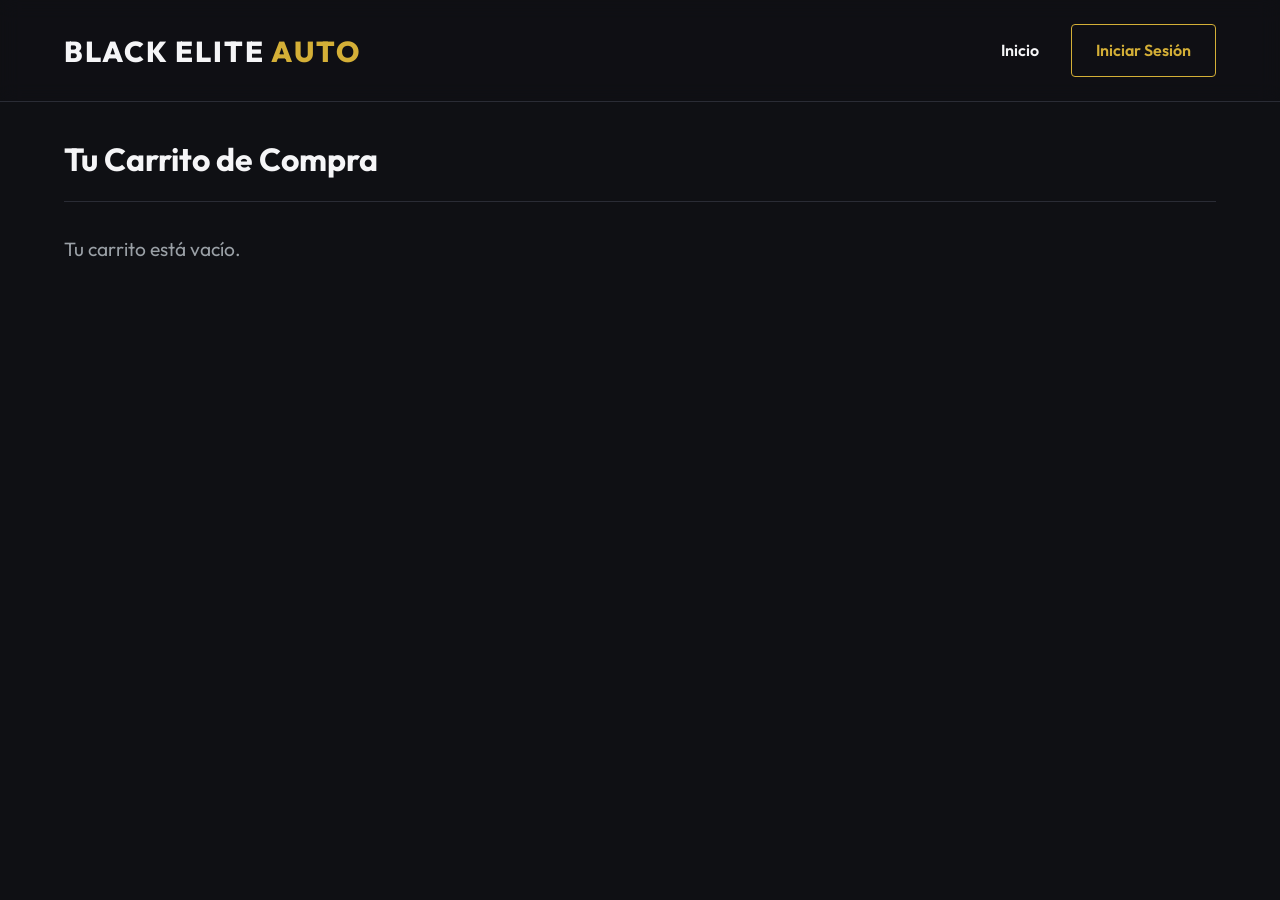
<file: carrito.html>
<!DOCTYPE html>
<html lang="es">

<head>
  <meta charset="UTF-8">
  <meta name="viewport" content="width=device-width, initial-scale=1.0">
  <title>Carrito de Compra - Black Elite Auto</title>
  <link rel="icon"
    href="data:image/svg+xml,<svg xmlns=%22http://www.w3.org/2000/svg%22 viewBox=%220 0 100 100%22><text y=%22.9em%22 font-size=%2290%22>🏎️</text></svg>">
  <link rel="stylesheet" href="css/styles.css">
  <style>
    .cart-layout {
      display: flex;
      gap: 3rem;
      margin-top: 2rem;
      flex-wrap: wrap;
    }

    .cart-items {
      flex: 2;
      min-width: 300px;
    }

    .cart-item {
      display: flex;
      gap: 1.5rem;
      background: var(--bg-card);
      border: 1px solid var(--border-color);
      padding: 1.5rem;
      border-radius: 8px;
      margin-bottom: 1.5rem;
      align-items: center;
    }

    .cart-item img {
      width: 150px;
      height: 100px;
      object-fit: cover;
      border-radius: 4px;
    }

    .cart-item-info {
      flex: 1;
    }

    .cart-item-price {
      font-size: 1.5rem;
      color: var(--primary);
      font-weight: 800;
    }

    .cart-summary {
      flex: 1;
      min-width: 300px;
      background: var(--bg-card);
      padding: 2rem;
      border-radius: 8px;
      border: 1px solid var(--border-color);
      height: fit-content;
    }

    .summary-row {
      display: flex;
      justify-content: space-between;
      margin-bottom: 1rem;
      font-size: 1.1rem;
    }

    .summary-total {
      font-size: 1.5rem;
      font-weight: 800;
      color: var(--primary);
      border-top: 1px solid var(--border-color);
      padding-top: 1rem;
      margin-top: 1rem;
    }

    .success-box {
      display: none;
      background: rgba(212, 175, 55, 0.1);
      border: 1px solid var(--primary);
      border-radius: 8px;
      padding: 4rem 2rem;
      text-align: center;
      margin-top: 2rem;
    }
  </style>
</head>

<body>
  <nav class="navbar">
    <div style="display:flex; align-items:center;">
      <a href="index.html" class="logo" style="color:var(--text-light);">Black Elite <span
          style="color:var(--primary);">Auto</span></a>
    </div>
    <div class="nav-links">
      <span id="userNameDisplay"
        style="display:none; color:var(--text-muted); font-size:1rem; margin-right: 1rem; border-right: 1px solid var(--border-color); padding-right: 1rem;"></span>
      <a href="index.html">Inicio</a>
      <a href="comparar.html" id="compareLink" style="display:none;">Comparar <span id="compareCount">(0)</span></a>
      <a href="carrito.html" id="cartBtn" style="display:none;">Carrito <span id="cartCount">(0)</span></a>
      <a href="login.html" class="btn btn-outline" id="loginBtn">Iniciar Sesión</a>
      <a href="inventario.html" class="btn btn-outline" id="inventoryBtn" style="display: none;">Panel</a>
      <button id="logoutBtn" class="btn btn-primary" style="display: none;">Cerrar Sesión</button>
    </div>
  </nav>

  <div class="container">
    <h1 style="margin-bottom: 2rem; border-bottom: 1px solid var(--border-color); padding-bottom: 1rem;">Tu Carrito de
      Compra</h1>

    <div id="cartContent" class="cart-layout">
      <div class="cart-items" id="cartList">
        <!-- Listado dinámico -->
      </div>
      <div class="cart-summary">
        <h3 style="margin-bottom: 1.5rem;">Resumen de Orden</h3>
        <div id="summaryRows"></div>
        <div class="summary-row summary-total">
          <span>Total</span>
          <span id="cartTotal">$0.00</span>
        </div>
        <button class="btn btn-primary" style="width: 100%; margin-top: 2rem; font-size: 1.1rem; padding: 1rem;"
          onclick="processCheckout()">
          Finalizar Compra
        </button>
      </div>
    </div>

    <div class="success-box" id="successBox">
      <h2 style="color: var(--primary); font-size: 2.5rem; margin-bottom: 1rem;">¡Solicitud Recibida!</h2>
      <p style="font-size: 1.2rem; color: var(--text-light);">
        Nos estaremos comunicando con usted en las próximas horas, o en los siguientes días.
      </p>
      <a href="index.html" class="btn btn-outline" style="margin-top: 2rem;">Volver al Inicio</a>
    </div>
  </div>

  <div id="toastMessage" class="toast"></div>

  <script src="js/database.js"></script>
  <script>
    let cartCars = [];
    document.addEventListener('DOMContentLoaded', async () => {
      await window.DB.init();
      const cartIds = JSON.parse(localStorage.getItem('userCart')) || [];

      if (cartIds.length === 0) {
        document.getElementById('cartContent').innerHTML = '<p style="color:var(--text-muted); font-size: 1.2rem;">Tu carrito está vacío.</p>';
        return;
      }

      const allCars = await window.DB.getAll('cars');
      cartCars = allCars.filter(c => cartIds.includes(c.id));
      renderCart();
    });

    function renderCart() {
      const listContainer = document.getElementById('cartList');
      const summaryRows = document.getElementById('summaryRows');

      listContainer.innerHTML = '';
      summaryRows.innerHTML = '';

      let total = 0;

      if (cartCars.length === 0) {
        document.getElementById('cartContent').innerHTML = '<p style="color:var(--text-muted); font-size: 1.2rem;">Tu carrito está vacío.</p>';
        return;
      }

      cartCars.forEach(car => {
        total += car.price;
        const fPrice = new Intl.NumberFormat('en-US', { style: 'currency', currency: 'USD' }).format(car.price);

        // Item List
        listContainer.innerHTML += `
                    <div class="cart-item">
                        <img src="${car.images[0]}" alt="Car">
                        <div class="cart-item-info">
                            <h3>${car.brand} ${car.model}</h3>
                            <span style="color: var(--text-muted);">Año: ${car.year} | Condición: ${car.condition}</span>
                            <div class="cart-item-price">${fPrice}</div>
                        </div>
                        <div>
                            <button class="btn" style="color: var(--accent); border: 1px solid var(--accent); padding: 0.5rem 1rem;" onclick="removeFromCart('${car.id}')">Quitar</button>
                        </div>
                    </div>
                `;

        // Summary
        summaryRows.innerHTML += `
                    <div class="summary-row" style="font-size: 0.95rem; color: var(--text-muted);">
                        <span>${car.brand} ${car.model}</span>
                        <span>${fPrice}</span>
                    </div>
                `;
      });

      document.getElementById('cartTotal').innerText = new Intl.NumberFormat('en-US', { style: 'currency', currency: 'USD' }).format(total);
    }

    function removeFromCart(id) {
      cartCars = cartCars.filter(c => c.id !== id);
      const newIds = cartCars.map(c => c.id);
      localStorage.setItem('userCart', JSON.stringify(newIds));
      renderCart();
      showToast('Vehículo removido del carrito');
    }

    async function processCheckout() {
      for (const car of cartCars) {
        car.status = 'pendiente';
        await window.DB.add('cars', car);
      }
      localStorage.removeItem('userCart');
      document.getElementById('cartContent').style.display = 'none';
      document.getElementById('successBox').style.display = 'block';
    }

    function showToast(msg) {
      const toast = document.getElementById('toastMessage');
      toast.innerText = msg;
      toast.classList.add('show');
      setTimeout(() => toast.classList.remove('show'), 3000);
      setTimeout(() => toast.classList.remove('show'), 3000);
    }
  </script>
  <script>
    // Mostrar usuario
    document.addEventListener('DOMContentLoaded', () => {
      const userStr = localStorage.getItem('currentUser');
      if (userStr) {
        const currentUser = JSON.parse(userStr);
        const userDisplay = document.getElementById('userNameDisplay');
        if (userDisplay) {
          const roleName = currentUser.role === 'admin' ? 'Admin' : (currentUser.role === 'agent' ? 'Agente' : 'Cliente');
          userDisplay.innerText = `Hola, ${currentUser.name} (${roleName})`;
          userDisplay.style.display = 'inline-block';
        }
      }

      const logoutBtn = document.getElementById('logoutBtn');
      if (logoutBtn) {
        logoutBtn.addEventListener('click', () => {
          localStorage.removeItem('currentUser');
          window.location.href = 'login.html';
        });
      }
    });
  </script>
</body>

</html>
</file>
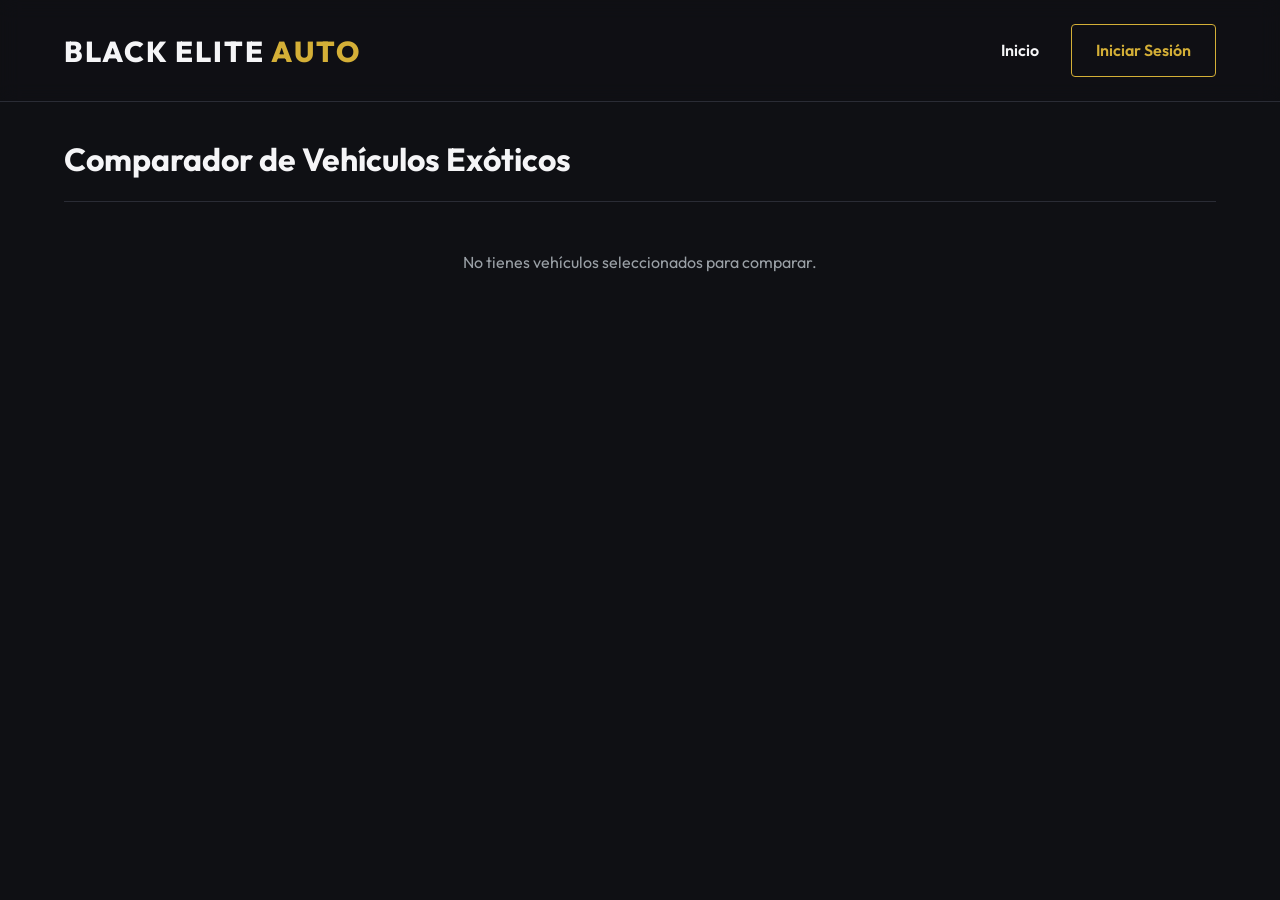
<file: comparar.html>
<!DOCTYPE html>
<html lang="es">

<head>
  <meta charset="UTF-8">
  <meta name="viewport" content="width=device-width, initial-scale=1.0">
  <title>Comparador - Black Elite Auto</title>
  <link rel="icon"
    href="data:image/svg+xml,<svg xmlns=%22http://www.w3.org/2000/svg%22 viewBox=%220 0 100 100%22><text y=%22.9em%22 font-size=%2290%22>🏎️</text></svg>">
  <link rel="stylesheet" href="css/styles.css">
  <style>
    .compare-table {
      width: 100%;
      border-collapse: collapse;
      margin-top: 2rem;
      background: var(--bg-card);
      border-radius: 8px;
      overflow: hidden;
    }

    .compare-table th,
    .compare-table td {
      padding: 1.5rem;
      text-align: center;
      border: 1px solid var(--border-color);
    }

    .compare-table th {
      background: rgba(255, 255, 255, 0.05);
      color: var(--text-muted);
      font-weight: 600;
      width: 20%;
    }

    .compare-table td {
      width: 26%;
    }

    .compare-car-img {
      width: 100%;
      height: 150px;
      object-fit: cover;
      border-radius: 4px;
      margin-bottom: 1rem;
    }
  </style>
</head>

<body>
  <nav class="navbar">
    <div style="display:flex; align-items:center;">
      <a href="index.html" class="logo" style="color:var(--text-light);">Black Elite <span
          style="color:var(--primary);">Auto</span></a>
    </div>
    <div class="nav-links">
      <span id="userNameDisplay"
        style="display:none; color:var(--text-muted); font-size:1rem; margin-right: 1rem; border-right: 1px solid var(--border-color); padding-right: 1rem;"></span>
      <a href="index.html">Inicio</a>
      <a href="comparar.html" id="compareLink" style="display:none;">Comparar <span id="compareCount">(0)</span></a>
      <a href="carrito.html" id="cartBtn" style="display:none;">Carrito <span id="cartCount">(0)</span></a>
      <a href="login.html" class="btn btn-outline" id="loginBtn">Iniciar Sesión</a>
      <a href="inventario.html" class="btn btn-outline" id="inventoryBtn" style="display: none;">Panel</a>
      <button id="logoutBtn" class="btn btn-primary" style="display: none;">Cerrar Sesión</button>
    </div>
  </nav>

  <div class="container">
    <h1 style="margin-bottom: 2rem; border-bottom: 1px solid var(--border-color); padding-bottom: 1rem;">Comparador de
      Vehículos Exóticos</h1>
    <div id="compareContainer">
      <!-- Contenido de comparación renderizado por JS -->
    </div>
  </div>

  <div id="toastMessage" class="toast"></div>

  <script src="js/database.js"></script>
  <script>
    document.addEventListener('DOMContentLoaded', async () => {
      await window.DB.init();
      const compareList = JSON.parse(localStorage.getItem('compareList')) || [];
      const cart = JSON.parse(localStorage.getItem('userCart')) || [];

      const container = document.getElementById('compareContainer');

      if (compareList.length === 0) {
        container.innerHTML = '<p style="color:var(--text-muted); text-align:center; margin-top:3rem;">No tienes vehículos seleccionados para comparar.</p>';
        return;
      }

      // Crear tabla
      let html = `<table class="compare-table">`;

      // Filas
      const rows = [
        { label: 'Vehículo', key: 'img' },
        { label: 'Precio', key: 'price' },
        { label: 'Modelo', key: 'model' },
        { label: 'Año', key: 'year' },
        { label: 'Condición', key: 'condition' },
        { label: 'Categoría', key: 'category' },
        { label: 'Millaje', key: 'mileage' },
        { label: 'Acción', key: 'action' }
      ];

      rows.forEach(row => {
        html += `<tr><th>${row.label}</th>`;
        compareList.forEach(car => {
          let val = '';
          if (row.key === 'img') {
            val = `<img src="${car.images[0]}" class="compare-car-img"><br><strong>${car.brand} ${car.model}</strong>`;
          } else if (row.key === 'price') {
            val = `<span style="color:var(--primary); font-size:1.5rem; font-weight:800;">${new Intl.NumberFormat('en-US', { style: 'currency', currency: 'USD' }).format(car.price)}</span>`;
          } else if (row.key === 'action') {
            const inCart = cart.includes(car.id);
            val = `
                            <button class="btn ${inCart ? 'btn-outline' : 'btn-primary'}" onclick="addToCart('${car.id}', this)">
                                ${inCart ? 'En Carrito' : 'Añadir al Carrito'}
                            </button>
                            <br><button class="btn btn-outline" style="margin-top:0.5rem;" onclick="processCheckoutAction('${car.id}', 'Reservado')">Reservar</button>
                            <br><button class="btn btn-primary" style="margin-top:0.5rem; background: var(--accent); border:none; color:white;" onclick="processCheckoutAction('${car.id}', 'Comprado')">Comprar</button>
                            <br><button class="btn" style="color:var(--text-muted); margin-top:0.5rem;" onclick="removeCompare('${car.id}')">Quitar de lista</button>
                        `;
          } else if (row.key === 'mileage') {
            val = car[row.key] + ' mi';
          } else {
            val = car[row.key] || 'N/A';
          }
          html += `<td>${val}</td>`;
        });
        html += `</tr>`;
      });

      html += `</table>`;
      container.innerHTML = html;
    });

    function addToCart(carId, btn) {
      let cart = JSON.parse(localStorage.getItem('userCart')) || [];
      if (!cart.includes(carId)) {
        cart.push(carId);
        localStorage.setItem('userCart', JSON.stringify(cart));
        btn.innerText = 'En Carrito';
        btn.className = 'btn btn-outline';
        showToast('Añadido al carrito con éxito');
        const cartCount = document.getElementById('cartCount');
        if (cartCount) cartCount.innerText = cart.length;
      }
    }

    async function processCheckoutAction(carId, actionType) {
      try {
        const car = await window.DB.get('cars', carId);
        if (car) {
          car.status = 'pendiente';
          await window.DB.add('cars', car);
          showToast(`¡Vehículo ${actionType} exitosamente! Nos contactaremos pronto.`);
          setTimeout(() => window.location.reload(), 2000);
        }
      } catch (e) {
        showToast('Error procesando la solicitud');
      }
    }

    function removeCompare(carId) {
      let compareList = JSON.parse(localStorage.getItem('compareList')) || [];
      compareList = compareList.filter(c => c.id !== carId);
      localStorage.setItem('compareList', JSON.stringify(compareList));
      window.location.reload();
    }

    function showToast(msg) {
      const toast = document.getElementById('toastMessage');
      toast.innerText = msg;
      toast.classList.add('show');
      setTimeout(() => toast.classList.remove('show'), 3000);
      setTimeout(() => toast.classList.remove('show'), 3000);
    }
  </script>
  <script>
    // Mostrar usuario
    document.addEventListener('DOMContentLoaded', () => {
      const userStr = localStorage.getItem('currentUser');
      if (userStr) {
        const currentUser = JSON.parse(userStr);
        const userDisplay = document.getElementById('userNameDisplay');
        if (userDisplay) {
          const roleName = currentUser.role === 'admin' ? 'Admin' : (currentUser.role === 'agent' ? 'Agente' : 'Cliente');
          userDisplay.innerText = `Hola, ${currentUser.name} (${roleName})`;
          userDisplay.style.display = 'inline-block';
        }
      }

      const logoutBtn = document.getElementById('logoutBtn');
      if (logoutBtn) {
        logoutBtn.addEventListener('click', () => {
          localStorage.removeItem('currentUser');
          window.location.href = 'login.html';
        });
      }
    });
  </script>
</body>

</html>
</file>
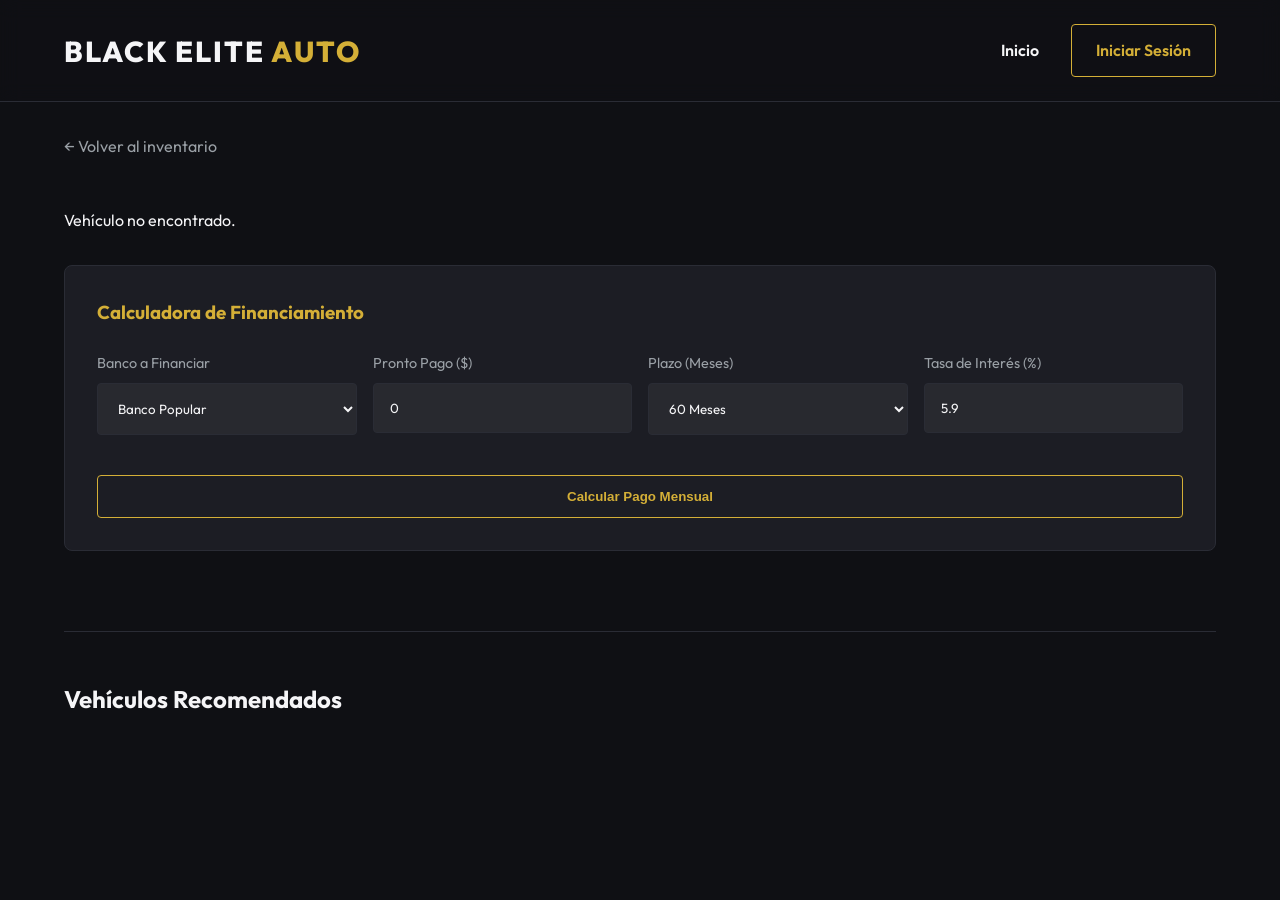
<file: detalles.html>
<!DOCTYPE html>
<html lang="es">

<head>
       <meta charset="UTF-8">
       <meta name="viewport" content="width=device-width, initial-scale=1.0">
       <title>Detalles del Vehículo - Black Elite Auto</title>
       <link rel="icon"
              href="data:image/svg+xml,<svg xmlns=%22http://www.w3.org/2000/svg%22 viewBox=%220 0 100 100%22><text y=%22.9em%22 font-size=%2290%22>🏎️</text></svg>">
       <link rel="stylesheet" href="css/styles.css">
       <style>
              .details-layout {
                     display: flex;
                     gap: 3rem;
                     margin-top: 2rem;
                     flex-wrap: wrap;
              }

              .images-section {
                     flex: 1;
                     min-width: 300px;
              }

              .main-image {
                     width: 100%;
                     height: 450px;
                     object-fit: cover;
                     border-radius: 8px;
                     margin-bottom: 1rem;
                     border: 1px solid var(--border-color);
              }

              .thumbnails {
                     display: flex;
                     gap: 1rem;
              }

              .thumbnails img {
                     width: 100px;
                     height: 80px;
                     object-fit: cover;
                     border-radius: 4px;
                     cursor: pointer;
                     border: 2px solid transparent;
                     transition: var(--transition);
              }

              .thumbnails img:hover,
              .thumbnails img.active {
                     border-color: var(--primary);
              }

              .info-section {
                     flex: 1;
                     min-width: 300px;
              }

              .price-tag {
                     font-size: 2.5rem;
                     color: var(--primary);
                     font-weight: 800;
                     margin: 1rem 0;
              }

              .specs-grid {
                     display: grid;
                     grid-template-columns: 1fr 1fr;
                     gap: 1rem;
                     margin: 2rem 0;
              }

              .spec-item {
                     background: var(--bg-card);
                     padding: 1rem;
                     border-radius: 4px;
                     border: 1px solid var(--border-color);
              }

              .spec-item span {
                     display: block;
                     color: var(--text-muted);
                     font-size: 0.9rem;
                     margin-bottom: 0.2rem;
              }

              .spec-item strong {
                     font-size: 1.1rem;
              }

              .calculator-box {
                     background: var(--bg-card);
                     padding: 2rem;
                     border-radius: 8px;
                     border: 1px solid var(--border-color);
                     margin-top: 2rem;
              }

              .calc-result {
                     background: rgba(212, 175, 55, 0.1);
                     padding: 1rem;
                     border: 1px solid var(--primary);
                     border-radius: 4px;
                     text-align: center;
                     margin-top: 1.5rem;
              }

              .calc-result div {
                     font-size: 2rem;
                     color: var(--primary);
                     font-weight: 800;
              }

              .related-section {
                     margin-top: 5rem;
                     border-top: 1px solid var(--border-color);
                     padding-top: 3rem;
              }

              .related-section h2 {
                     margin-bottom: 2rem;
              }
       </style>
</head>

<body>
       <nav class="navbar">
              <div style="display:flex; align-items:center;">
                     <a href="index.html" class="logo" style="color:var(--text-light);">Black Elite <span
                                   style="color:var(--primary);">Auto</span></a>
              </div>
              <div class="nav-links">
                     <span id="userNameDisplay"
                            style="display:none; color:var(--text-muted); font-size:1rem; margin-right: 1rem; border-right: 1px solid var(--border-color); padding-right: 1rem;"></span>
                     <a href="index.html">Inicio</a>
                     <a href="comparar.html" id="compareLink" style="display:none;">Comparar <span
                                   id="compareCount">(0)</span></a>
                     <a href="carrito.html" id="cartBtn" style="display:none;">Carrito <span
                                   id="cartCount">(0)</span></a>
                     <a href="login.html" class="btn btn-outline" id="loginBtn">Iniciar Sesión</a>
                     <a href="inventario.html" class="btn btn-outline" id="inventoryBtn"
                            style="display: none;">Panel</a>
                     <button id="logoutBtn" class="btn btn-primary" style="display: none;">Cerrar Sesión</button>
              </div>
       </nav>

       <div class="container">
              <!-- Botón Volver -->
              <a href="index.html"
                     style="display: inline-flex; align-items: center; gap: 0.5rem; color: var(--text-muted); margin-bottom: 1rem; transition: color 0.3s;"
                     onmouseover="this.style.color='var(--primary)'" onmouseout="this.style.color='var(--text-muted)'">
                     &larr; Volver al inventario
              </a>

              <div class="details-layout" id="detailsContainer">
                     <!-- Contenido rellenado por JS -->
              </div>

              <!-- BOTONES DE COMPRA Y RESERVA (Oculto inicialmente, manejado por JS) -->
              <div id="actionButtonsContainer"
                     style="display: none; margin-top: 2rem; background: var(--bg-card); padding: 1.5rem; border-radius: 8px; border: 1px solid var(--border-color); text-align: center;">
                     <h3 style="margin-bottom: 1rem; color: var(--primary);">¿Interesado en este vehículo?</h3>
                     <div style="display: flex; gap: 1rem; justify-content: center; flex-wrap: wrap;">
                            <button id="btnBuyNow" class="btn btn-primary"
                                   style="background: var(--accent); border: none; color: white; padding: 1rem 2rem; font-size: 1.1rem; flex: 1; max-width: 300px;">Comprar
                                   Directamente</button>
                            <button id="btnReserve" class="btn btn-outline"
                                   style="padding: 1rem 2rem; font-size: 1.1rem; flex: 1; max-width: 300px;">Reservar
                                   Vehículo</button>
                     </div>
              </div>

              <div class="calculator-box">
                     <h3 style="margin-bottom: 1.5rem; color: var(--primary);">Calculadora de Financiamiento</h3>
                     <form id="calcForm" class="filters-row" style="margin-top: 0;">
                            <div class="input-group" style="flex: 1;">
                                   <label>Banco a Financiar</label>
                                   <select id="calcBank" class="input-field">
                                          <option>Banco Popular</option>
                                          <option>Oriental Bank</option>
                                          <option>PENFED</option>
                                          <option>Cooperativas</option>
                                   </select>
                            </div>
                            <div class="input-group" style="flex: 1;">
                                   <label>Pronto Pago ($)</label>
                                   <input type="number" id="calcDown" class="input-field" value="0" min="0">
                            </div>
                            <div class="input-group" style="flex: 1;">
                                   <label>Plazo (Meses)</label>
                                   <select id="calcMonths" class="input-field">
                                          <option value="36">36 Meses</option>
                                          <option value="48">48 Meses</option>
                                          <option value="60" selected>60 Meses</option>
                                          <option value="72">72 Meses</option>
                                          <option value="84">84 Meses</option>
                                   </select>
                            </div>
                            <div class="input-group" style="flex: 1;">
                                   <label>Tasa de Interés (%)</label>
                                   <input type="number" id="calcAPR" class="input-field" value="5.9" step="0.1">
                            </div>
                     </form>
                     <button class="btn btn-outline" onclick="calculateLoan()"
                            style="width: 100%; margin-top: 1rem;">Calcular Pago Mensual</button>

                     <div class="calc-result" id="calcResultBox" style="display: none;">
                            <span>Tu Pago Estimado Mensual</span>
                            <div id="monthlyPayment">$0.00</div>
                     </div>
              </div>

              <section class="related-section">
                     <h2>Vehículos Recomendados</h2>
                     <div class="car-grid" id="relatedGrid">
                            <!-- Carros relacionados -->
                     </div>
              </section>
       </div>

       <div id="toastMessage" class="toast"></div>

       <script src="js/database.js"></script>
       <script src="js/details.js"></script>
</body>

</html>
</file>
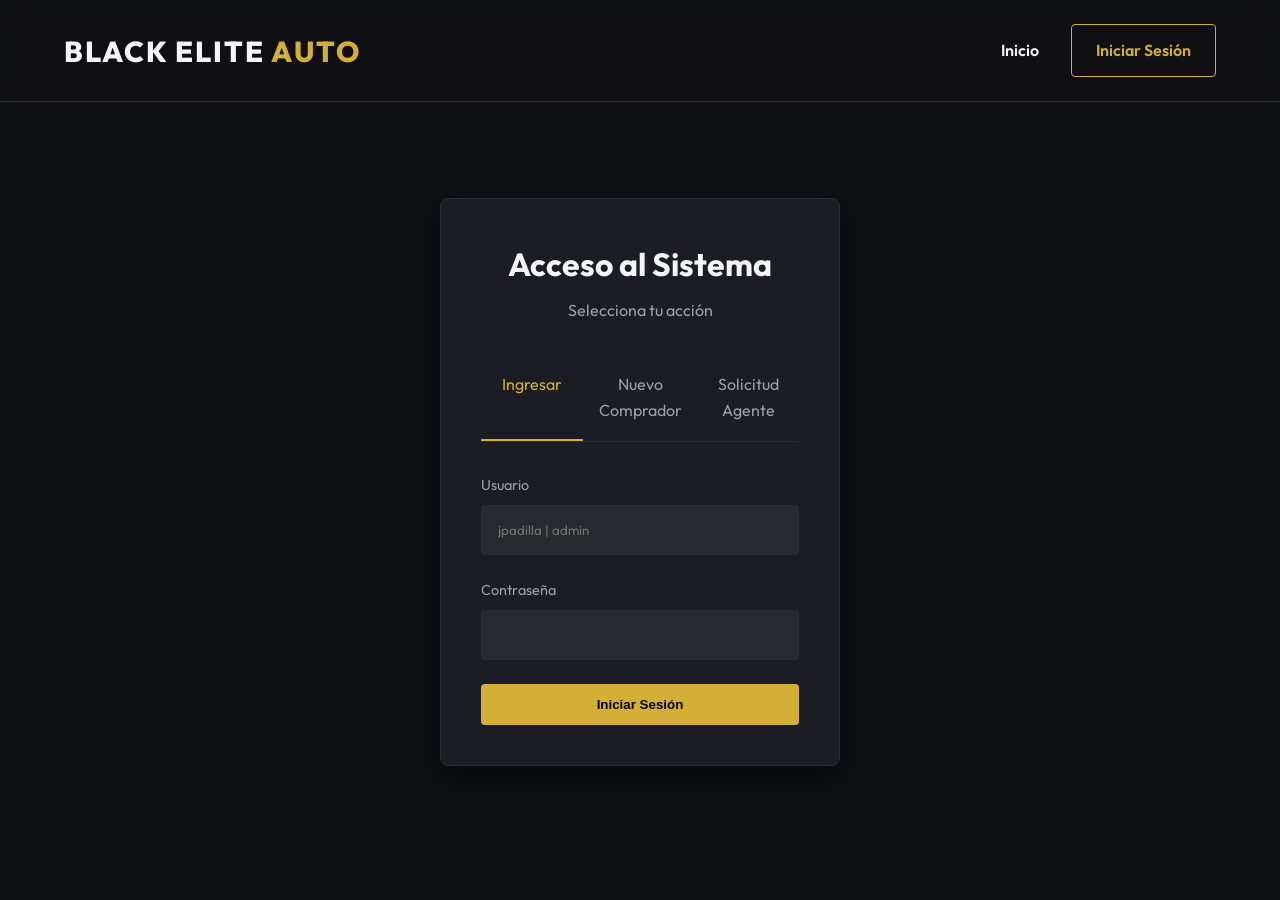
<file: inventario.html>
<!DOCTYPE html>
<html lang="es">

<head>
       <meta charset="UTF-8">
       <meta name="viewport" content="width=device-width, initial-scale=1.0">
       <title>Panel de Control - Black Elite Auto</title>
       <link rel="icon"
              href="data:image/svg+xml,<svg xmlns=%22http://www.w3.org/2000/svg%22 viewBox=%220 0 100 100%22><text y=%22.9em%22 font-size=%2290%22>🏎️</text></svg>">
       <link rel="stylesheet" href="css/styles.css">
       <style>
              .dashboard-layout {
                     display: flex;
                     gap: 2rem;
                     margin-top: 2rem;
              }

              .sidebar {
                     width: 250px;
                     background: var(--bg-card);
                     padding: 1.5rem;
                     border-radius: 8px;
                     border: 1px solid var(--border-color);
                     height: fit-content;
              }

              .sidebar h3 {
                     margin-bottom: 1.5rem;
                     color: var(--primary);
                     border-bottom: 1px solid var(--border-color);
                     padding-bottom: 0.5rem;
              }

              .sidebar-menu {
                     list-style: none;
                     padding: 0;
              }

              .sidebar-menu li {
                     margin-bottom: 0.5rem;
              }

              .sidebar-menu button {
                     width: 100%;
                     text-align: left;
                     background: transparent;
                     border: none;
                     color: var(--text-muted);
                     padding: 0.8rem;
                     border-radius: 4px;
                     cursor: pointer;
                     transition: var(--transition);
                     font-family: inherit;
                     font-size: 1rem;
              }

              .sidebar-menu button:hover,
              .sidebar-menu button.active {
                     background: rgba(255, 255, 255, 0.05);
                     color: var(--text-light);
              }

              .main-board {
                     flex: 1;
              }

              .board-header {
                     display: flex;
                     justify-content: space-between;
                     align-items: center;
                     margin-bottom: 1.5rem;
              }

              .stats-grid {
                     display: grid;
                     grid-template-columns: repeat(auto-fit, minmax(200px, 1fr));
                     gap: 1rem;
                     margin-bottom: 2rem;
              }

              .stat-card {
                     background: var(--bg-card);
                     padding: 1.5rem;
                     border-radius: 8px;
                     border: 1px solid var(--border-color);
                     text-align: center;
              }

              .stat-card h4 {
                     color: var(--text-muted);
                     font-weight: 400;
                     margin-bottom: 0.5rem;
              }

              .stat-card .value {
                     font-size: 2rem;
                     color: var(--primary);
                     font-weight: 800;
              }

              .data-table {
                     width: 100%;
                     border-collapse: collapse;
                     margin-top: 1rem;
              }

              .data-table th,
              .data-table td {
                     padding: 1rem;
                     text-align: left;
                     border-bottom: 1px solid var(--border-color);
              }

              .data-table th {
                     color: var(--text-muted);
                     font-weight: 600;
              }

              .modal {
                     display: none;
                     position: fixed;
                     top: 0;
                     left: 0;
                     width: 100%;
                     height: 100%;
                     background: rgba(0, 0, 0, 0.8);
                     z-index: 2000;
                     justify-content: center;
                     align-items: center;
              }

              .modal.active {
                     display: flex;
              }

              .modal-content {
                     background: var(--bg-card);
                     padding: 2rem;
                     border-radius: 8px;
                     width: 90%;
                     max-width: 600px;
                     max-height: 90vh;
                     overflow-y: auto;
                     border: 1px solid var(--border-color);
                     position: relative;
              }

              .close-modal {
                     position: absolute;
                     top: 1rem;
                     right: 1.5rem;
                     font-size: 1.5rem;
                     cursor: pointer;
                     color: var(--text-muted);
              }
       </style>
</head>

<body>
       <nav class="navbar">
              <div style="display:flex; align-items:center;">
                     <a href="index.html" class="logo" style="color:var(--text-light);">Black Elite <span
                                   style="color:var(--primary);">Auto</span></a>
              </div>
              <div class="nav-links">
                     <span id="userNameDisplay"
                            style="display:none; color:var(--text-muted); font-size:1rem; margin-right: 1rem; border-right: 1px solid var(--border-color); padding-right: 1rem;"></span>
                     <a href="index.html">Inicio</a>
                     <a href="comparar.html" id="compareLink" style="display:none;">Comparar <span
                                   id="compareCount">(0)</span></a>
                     <a href="carrito.html" id="cartBtn" style="display:none;">Carrito <span
                                   id="cartCount">(0)</span></a>
                     <a href="inventario.html" class="btn btn-outline" id="inventoryBtn"
                            style="display: none;">Panel</a>
                     <button id="logoutBtn" class="btn btn-primary">Cerrar Sesión</button>
              </div>
       </nav>

       <div class="container dashboard-layout">
              <aside class="sidebar">
                     <h3>Panel de Control</h3>
                     <ul class="sidebar-menu">
                            <li><button data-view="inventory" class="active">Mi Inventario (Disponibles)</button></li>
                            <li><button data-view="pending">Carros Pendientes</button></li>
                            <li><button data-view="sold">Carros Vendidos & Ganancias</button></li>
                            <li id="adminMenu"
                                   style="display: none; margin-top: 1.5rem; border-top: 1px solid var(--border-color); padding-top: 1rem;">
                                   <span
                                          style="color:var(--text-muted); font-size: 0.8rem; text-transform:uppercase;">Administrador</span>
                                   <button data-view="allCars" style="margin-top: 0.5rem;">Todo el Inventario</button>
                                   <button data-view="users">Gestionar Usuarios</button>
                            </li>
                     </ul>
              </aside>

              <main class="main-board">
                     <div class="board-header">
                            <h2 id="viewTitle">Mi Inventario</h2>
                            <div style="display:flex; gap:0.5rem; align-items:center;">
                                   <input type="file" id="excelFileInput" accept=".xlsx, .xls" style="display: none;">
                                   <button class="btn btn-outline" id="btnImportExcel"
                                          style="display:none; color:var(--primary); border-color:var(--primary);">Importar
                                          Excel</button>
                                   <button class="btn btn-primary" id="btnAddCar">+ Añadir Carro</button>
                                   <button class="btn btn-primary" id="btnAddUser" style="display:none;">+ Añadir
                                          Usuario</button>
                            </div>
                     </div>

                     <div id="statsContainer" class="stats-grid" style="display: none;">
                            <div class="stat-card">
                                   <h4>Ventas Totales</h4>
                                   <div class="value" id="statTotalSales">$0</div>
                            </div>
                            <div class="stat-card">
                                   <h4>Mi Comisión (5%)</h4>
                                   <div class="value" id="statCommission">$0</div>
                            </div>
                     </div>

                     <div style="overflow-x: auto;">
                            <table class="data-table" id="dataTable">
                                   <thead>
                                          <!-- Headers dinámicos -->
                                   </thead>
                                   <tbody>
                                          <!-- Contenido dinámico -->
                                   </tbody>
                            </table>
                     </div>
              </main>
       </div>

       <!-- Modal Añadir/Editar Carro -->
       <div class="modal" id="carModal">
              <div class="modal-content">
                     <span class="close-modal" onclick="closeCarModal()">&times;</span>
                     <h2 id="modalCarTitle" style="margin-bottom: 1.5rem;">Añadir Vehículo</h2>
                     <form id="carForm">
                            <input type="hidden" id="cId">
                            <div class="filters-row" style="margin-top:0; margin-bottom: 1rem;">
                                   <div class="input-group" style="flex:1;">
                                          <label>Marca</label>
                                          <input type="text" id="cBrand" class="input-field" required>
                                   </div>
                                   <div class="input-group" style="flex:1;">
                                          <label>Modelo</label>
                                          <input type="text" id="cModel" class="input-field" required>
                                   </div>
                            </div>

                            <div class="filters-row" style="margin-top:0; margin-bottom: 1rem;">
                                   <div class="input-group" style="flex:1;">
                                          <label>Año</label>
                                          <input type="number" id="cYear" class="input-field" required>
                                   </div>
                                   <div class="input-group" style="flex:1;">
                                          <label>Precio ($)</label>
                                          <input type="number" id="cPrice" class="input-field" required>
                                   </div>
                            </div>

                            <div class="filters-row" style="margin-top:0; margin-bottom: 1rem;">
                                   <div class="input-group" style="flex:1;">
                                          <label>Categoría</label>
                                          <select id="cCat" class="input-field">
                                                 <option>Superdeportivo</option>
                                                 <option>Hypercar</option>
                                                 <option>Deportivo</option>
                                                 <option>Lujo</option>
                                          </select>
                                   </div>
                                   <div class="input-group" style="flex:1;">
                                          <label>Condición</label>
                                          <select id="cCond" class="input-field">
                                                 <option>Nuevo</option>
                                                 <option>Usado</option>
                                          </select>
                                   </div>
                            </div>

                            <div class="input-group">
                                   <label>Millaje</label>
                                   <input type="number" id="cMiles" class="input-field" required>
                            </div>

                            <div class="input-group">
                                   <label>URLs de Imágenes (Separadas por comas)</label>
                                   <input type="text" id="cImgs" class="input-field">
                            </div>

                            <div class="input-group">
                                   <div style="display: flex; justify-content: space-between; align-items: center;">
                                          <label>Descripción</label>
                                          <button type="button" class="btn btn-outline" id="btnAIGenerate"
                                                 style="padding: 0.3rem 0.8rem; font-size: 0.85rem; border-color: var(--primary); color: var(--primary);"><span
                                                        style="font-size:1.1rem">✨</span> Generar con IA</button>
                                   </div>
                                   <textarea id="cDesc" class="input-field" rows="4" required
                                          style="margin-top: 0.5rem;"></textarea>
                            </div>

                            <div id="adminCarOptions"
                                   style="display: none; padding: 1rem; background: rgba(255,165,0,0.1); border: 1px solid var(--primary); border-radius: 4px; margin-bottom: 1rem;">
                                   <div class="input-group">
                                          <label style="color: var(--primary);">Asignar a Agente (Username)</label>
                                          <input type="text" id="cAgentId" class="input-field">
                                   </div>
                                   <div class="input-group">
                                          <label style="color: var(--primary);">Nota para el vendedor</label>
                                          <textarea id="cAdminNote" class="input-field" rows="2"></textarea>
                                   </div>
                            </div>

                            <button type="submit" class="btn btn-primary" style="width:100%;">Guardar Vehículo</button>
                     </form>
              </div>
       </div>

       <!-- Modal Añadir/Editar Usuario -->
       <div class="modal" id="userModal">
              <div class="modal-content">
                     <span class="close-modal" onclick="closeUserModal()">&times;</span>
                     <h2 id="modalUserTitle" style="margin-bottom: 1.5rem;">Añadir Usuario</h2>
                     <form id="userForm">
                            <input type="hidden" id="uOriginalUsername">

                            <div class="input-group">
                                   <label>Nombre de Usuario (ID Lógico)</label>
                                   <input type="text" id="uUsername" class="input-field" required>
                                   <small style="color:var(--text-muted);">Debe ser único, ej: jpadilla</small>
                            </div>

                            <div class="input-group">
                                   <label>Contraseña</label>
                                   <input type="text" id="uPassword" class="input-field" required>
                            </div>

                            <div class="filters-row" style="margin-top:0; margin-bottom: 1rem;">
                                   <div class="input-group" style="flex:1;">
                                          <label>Nombre</label>
                                          <input type="text" id="uName" class="input-field" required>
                                   </div>
                                   <div class="input-group" style="flex:1;">
                                          <label>Apellido</label>
                                          <input type="text" id="uLastName" class="input-field" required>
                                   </div>
                            </div>

                            <div class="filters-row" style="margin-top:0; margin-bottom: 1rem;">
                                   <div class="input-group" style="flex:1;">
                                          <label>Rol</label>
                                          <select id="uRole" class="input-field">
                                                 <option value="buyer">Comprador (Buyer)</option>
                                                 <option value="agent">Agente de Ventas (Agent)</option>
                                                 <option value="admin">Administrador (Admin)</option>
                                          </select>
                                   </div>
                                   <div class="input-group" style="flex:1;">
                                          <label>ID Empleado (Opcional)</label>
                                          <input type="text" id="uEmpId" class="input-field">
                                   </div>
                            </div>

                            <button type="submit" class="btn btn-primary" style="width:100%;">Guardar Usuario</button>
                     </form>
              </div>
       </div>

       <div id="toastMessage" class="toast"></div>

       <script src="js/database.js"></script>
       <script src="js/inventory.js"></script>
</body>

</html>
</file>
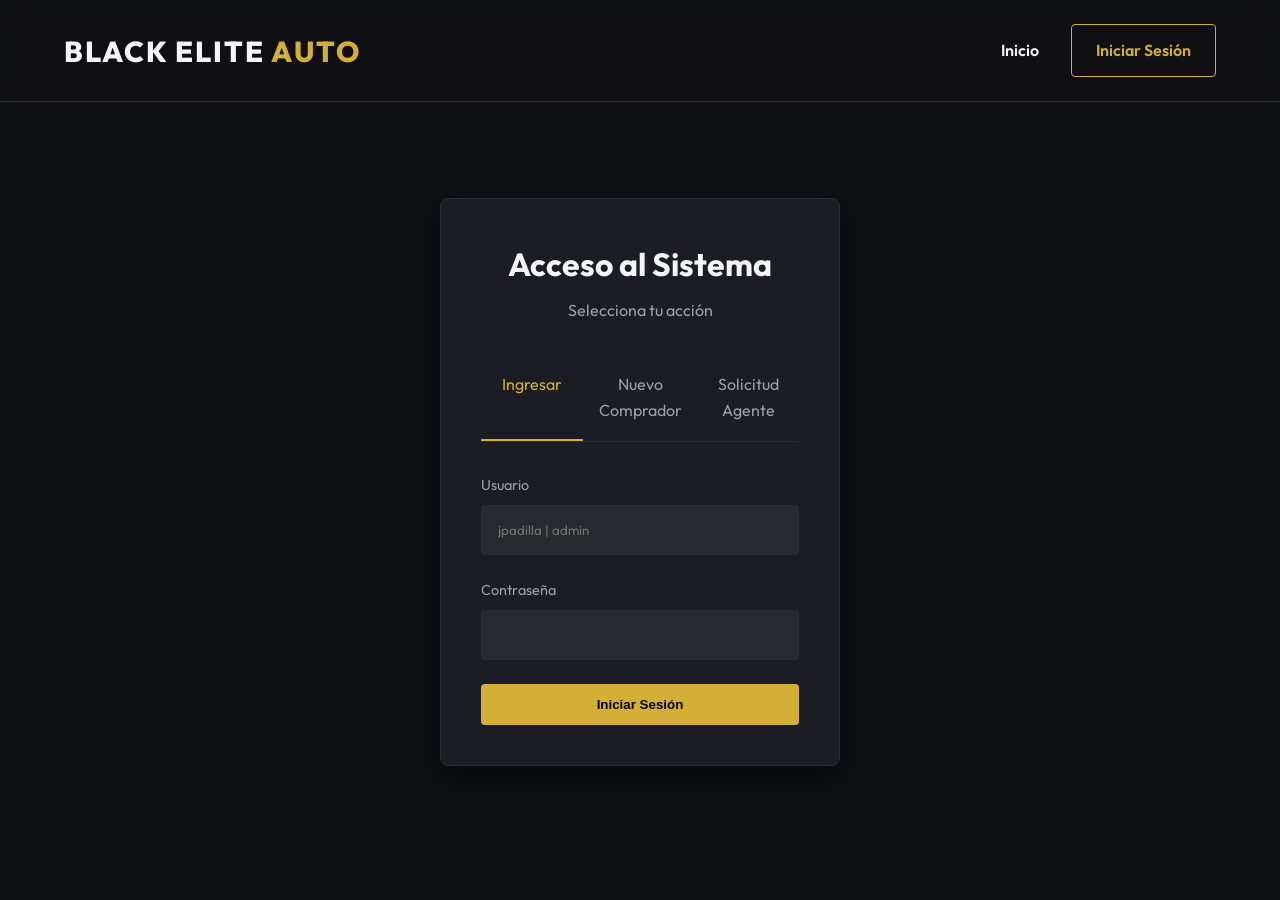
<file: login.html>
<!DOCTYPE html>
<html lang="es">

<head>
       <meta charset="UTF-8">
       <meta name="viewport" content="width=device-width, initial-scale=1.0">
       <title>Acceso - Black Elite Auto</title>
       <link rel="icon"
              href="data:image/svg+xml,<svg xmlns=%22http://www.w3.org/2000/svg%22 viewBox=%220 0 100 100%22><text y=%22.9em%22 font-size=%2290%22>🏎️</text></svg>">
       <link rel="stylesheet" href="css/styles.css">
       <style>
              .tabs {
                     display: flex;
                     margin-bottom: 2rem;
                     border-bottom: 1px solid var(--border-color);
              }

              .tab {
                     flex: 1;
                     text-align: center;
                     padding: 1rem;
                     cursor: pointer;
                     color: var(--text-muted);
                     border-bottom: 2px solid transparent;
                     transition: var(--transition);
              }

              .tab.active {
                     color: var(--primary);
                     border-bottom-color: var(--primary);
              }

              .tab-content {
                     display: none;
              }

              .tab-content.active {
                     display: block;
              }
       </style>
       <script>
              // Script para mostrar usuario en NavBar
              document.addEventListener('DOMContentLoaded', () => {
                     const userStr = localStorage.getItem('currentUser');
                     if (userStr) {
                            const currentUser = JSON.parse(userStr);
                            const userDisplay = document.getElementById('userNameDisplay');
                            if (userDisplay) {
                                   const roleName = currentUser.role === 'admin' ? 'Admin' : (currentUser.role === 'agent' ? 'Agente' : 'Cliente');
                                   userDisplay.innerText = `Hola, ${currentUser.name} (${roleName})`;
                                   userDisplay.style.display = 'inline-block';
                            }
                     }
              });
       </script>
</head>

<body>
       <nav class="navbar">
              <div style="display:flex; align-items:center;">
                     <a href="index.html" class="logo" style="color:var(--text-light);">Black Elite <span
                                   style="color:var(--primary);">Auto</span></a>
              </div>
              <div class="nav-links">
                     <span id="userNameDisplay"
                            style="display:none; color:var(--text-muted); font-size:1rem; margin-right: 1rem; border-right: 1px solid var(--border-color); padding-right: 1rem;"></span>
                     <a href="index.html">Inicio</a>
                     <a href="comparar.html" id="compareLink" style="display:none;">Comparar <span
                                   id="compareCount">(0)</span></a>
                     <a href="carrito.html" id="cartBtn" style="display:none;">Carrito <span
                                   id="cartCount">(0)</span></a>
                     <a href="login.html" class="btn btn-outline" id="loginBtn">Iniciar Sesión</a>
                     <a href="inventario.html" class="btn btn-outline" id="inventoryBtn"
                            style="display: none;">Panel</a>
                     <button id="logoutBtn" class="btn btn-primary" style="display: none;">Cerrar Sesión</button>
              </div>
       </nav>

       <div class="container">
              <div class="auth-container">
                     <div class="auth-header">
                            <h2>Acceso al Sistema</h2>
                            <p>Selecciona tu acción</p>
                     </div>

                     <div class="tabs">
                            <div class="tab active" data-target="loginTab">Ingresar</div>
                            <div class="tab" data-target="buyerTab">Nuevo Comprador</div>
                            <div class="tab" data-target="agentTab">Solicitud Agente</div>
                     </div>

                     <!-- Formulario Login -->
                     <div id="loginTab" class="tab-content active">
                            <form id="loginForm">
                                   <div class="input-group">
                                          <label for="loginUser">Usuario</label>
                                          <input type="text" id="loginUser" class="input-field" required
                                                 placeholder="jpadilla | admin">
                                   </div>
                                   <div class="input-group">
                                          <label for="loginPass">Contraseña</label>
                                          <input type="password" id="loginPass" class="input-field" required>
                                   </div>
                                   <button type="submit" class="btn btn-primary" style="width: 100%;">Iniciar
                                          Sesión</button>
                            </form>
                     </div>

                     <!-- Formulario Registro Comprador -->
                     <div id="buyerTab" class="tab-content">
                            <form id="buyerRegForm">
                                   <div class="input-group">
                                          <label for="bName">Nombre</label>
                                          <input type="text" id="bName" class="input-field" required>
                                   </div>
                                   <div class="input-group">
                                          <label for="bLastName">Apellido</label>
                                          <input type="text" id="bLastName" class="input-field" required>
                                   </div>
                                   <div class="input-group">
                                          <label for="bUser">Usuario de acceso</label>
                                          <input type="text" id="bUser" class="input-field" required>
                                   </div>
                                   <div class="input-group">
                                          <label for="bPass">Contraseña</label>
                                          <input type="password" id="bPass" class="input-field" required>
                                   </div>
                                   <button type="submit" class="btn btn-primary" style="width: 100%;">Crear
                                          Cuenta</button>
                            </form>
                     </div>

                     <!-- Formulario Registro Agente -->
                     <div id="agentTab" class="tab-content">
                            <form id="agentRegForm">
                                   <p style="font-size: 0.85rem; color: var(--text-muted); margin-bottom: 1rem;">
                                          Tu usuario será generado automáticamente usando la primera letra de tu nombre
                                          y tu apellido completo.
                                   </p>
                                   <div class="input-group">
                                          <label for="aName">Nombre</label>
                                          <input type="text" id="aName" class="input-field" required>
                                   </div>
                                   <div class="input-group">
                                          <label for="aLastName">Apellido Completo</label>
                                          <input type="text" id="aLastName" class="input-field" required
                                                 placeholder="Ej. Padilla">
                                   </div>
                                   <div class="input-group">
                                          <label for="aEmpId">Número de Empleado</label>
                                          <input type="text" id="aEmpId" class="input-field" required
                                                 placeholder="Ej. EMP-002">
                                   </div>
                                   <div class="input-group">
                                          <label for="aPass">Crea tu Contraseña</label>
                                          <input type="password" id="aPass" class="input-field" required>
                                   </div>
                                   <button type="submit" class="btn btn-primary" style="width: 100%;">Registrar
                                          Agente</button>
                            </form>
                     </div>
              </div>
       </div>

       <div id="toastMessage" class="toast"></div>

       <script src="js/database.js"></script>
       <script src="js/auth.js"></script>
</body>

</html>
</file>
<file: css/styles.css>
@import url('https://fonts.googleapis.com/css2?family=Outfit:wght@300;400;600;800&display=swap');

:root {
    --primary: #d4af37;
    /* Gold */
    --bg-dark: #0f1014;
    /* Deep dark gray */
    --bg-card: #1c1d24;
    --text-light: #f5f5f7;
    --text-muted: #9aa0a6;
    --accent: #ff4500;
    --border-color: #2a2c35;
    --transition: all 0.3s ease;
}

* {
    margin: 0;
    padding: 0;
    box-sizing: border-box;
}

body {
    font-family: 'Outfit', sans-serif;
    background-color: var(--bg-dark);
    color: var(--text-light);
    line-height: 1.6;
}

a {
    text-decoration: none;
    color: inherit;
}

/* Navbar */
.navbar {
    display: flex;
    justify-content: space-between;
    align-items: center;
    padding: 1.5rem 5%;
    background: rgba(15, 16, 20, 0.8);
    backdrop-filter: blur(10px);
    position: sticky;
    top: 0;
    z-index: 1000;
    border-bottom: 1px solid var(--border-color);
}

.navbar .logo {
    font-size: 1.8rem;
    font-weight: 800;
    color: var(--text-light);
    letter-spacing: 2px;
    text-transform: uppercase;
}

.navbar .logo span {
    color: var(--primary);
}

.nav-links {
    display: flex;
    gap: 2rem;
    align-items: center;
}

.nav-links a {
    font-weight: 600;
    transition: var(--transition);
}

.nav-links a:hover {
    color: var(--primary);
}

.btn {
    padding: 0.8rem 1.5rem;
    border: none;
    border-radius: 4px;
    font-weight: 600;
    cursor: pointer;
    transition: var(--transition);
    display: inline-block;
    text-align: center;
}

.btn-primary {
    background-color: var(--primary);
    color: #000;
}

.btn-primary:hover {
    background-color: #ffd700;
    transform: translateY(-2px);
    box-shadow: 0 4px 15px rgba(212, 175, 55, 0.3);
}

.btn-outline {
    background: transparent;
    border: 1px solid var(--primary);
    color: var(--primary);
}

.btn-outline:hover {
    background: var(--primary);
    color: #000;
}

/* Global container */
.container {
    max-width: 1400px;
    margin: 0 auto;
    padding: 2rem 5%;
}

/* Inputs */
.input-group {
    margin-bottom: 1.5rem;
}

.input-group label {
    display: block;
    margin-bottom: 0.5rem;
    color: var(--text-muted);
    font-size: 0.9rem;
}

.input-field {
    width: 100%;
    padding: 1rem;
    background: rgba(255, 255, 255, 0.05);
    border: 1px solid var(--border-color);
    border-radius: 4px;
    color: var(--text-light);
    font-family: 'Outfit', sans-serif;
    transition: var(--transition);
}

.input-field:focus {
    outline: none;
    border-color: var(--primary);
    box-shadow: 0 0 0 2px rgba(212, 175, 55, 0.2);
}

/* Hero section */
.hero {
    height: 60vh;
    display: flex;
    flex-direction: column;
    justify-content: center;
    align-items: center;
    text-align: center;
    background: linear-gradient(rgba(0, 0, 0, 0.7), rgba(0, 0, 0, 0.7)), url('https://images.unsplash.com/photo-1603584173870-7f23fdae1b7a?auto=format&fit=crop&q=80') center/cover;
    padding: 0 20px;
}

.hero h1 {
    font-size: 3.5rem;
    margin-bottom: 1rem;
    line-height: 1.2;
}

.hero h1 span {
    color: var(--primary);
}

.hero p {
    font-size: 1.2rem;
    color: var(--text-muted);
    max-width: 600px;
    margin-bottom: 2rem;
}

/* Search Bar */
.search-container {
    background: var(--bg-card);
    padding: 2rem;
    border-radius: 8px;
    margin-top: -3rem;
    position: relative;
    z-index: 10;
    box-shadow: 0 10px 30px rgba(0, 0, 0, 0.5);
    border: 1px solid var(--border-color);
}

.search-wrapper {
    display: flex;
    gap: 1rem;
}

.search-input {
    flex: 1;
    font-size: 1.1rem;
}

/* Grid Systems */
.car-grid {
    display: grid;
    grid-template-columns: repeat(auto-fill, minmax(320px, 1fr));
    gap: 2rem;
    margin-top: 3rem;
}

/* Cards */
.car-card {
    background: var(--bg-card);
    border-radius: 8px;
    overflow: hidden;
    transition: var(--transition);
    border: 1px solid var(--border-color);
    display: flex;
    flex-direction: column;
}

.car-card:hover {
    transform: translateY(-5px);
    box-shadow: 0 10px 20px rgba(0, 0, 0, 0.4);
    border-color: var(--primary);
}

.car-img-wrapper {
    height: 220px;
    overflow: hidden;
    position: relative;
}

.car-img {
    width: 100%;
    height: 100%;
    object-fit: cover;
    transition: transform 0.5s ease;
}

.car-card:hover .car-img {
    transform: scale(1.05);
}

.car-badge {
    position: absolute;
    top: 10px;
    left: 10px;
    background: var(--primary);
    color: #000;
    padding: 0.3rem 0.8rem;
    border-radius: 2px;
    font-size: 0.8rem;
    font-weight: 600;
    text-transform: uppercase;
    z-index: 2;
}

.car-info {
    padding: 1.5rem;
    flex: 1;
    display: flex;
    flex-direction: column;
}

.car-title {
    font-size: 1.2rem;
    margin-bottom: 0.5rem;
    font-weight: 600;
}

.car-price {
    font-size: 1.5rem;
    color: var(--primary);
    font-weight: 800;
    margin-bottom: 1rem;
}

.car-specs {
    display: flex;
    justify-content: space-between;
    color: var(--text-muted);
    font-size: 0.9rem;
    padding-bottom: 1rem;
    border-bottom: 1px solid var(--border-color);
    margin-bottom: 1rem;
}

.car-footer {
    display: flex;
    justify-content: space-between;
    align-items: center;
    margin-top: auto;
}

/* Pagination */
.pagination {
    display: flex;
    justify-content: center;
    gap: 0.5rem;
    margin-top: 3rem;
}

.page-btn {
    width: 40px;
    height: 40px;
    border-radius: 4px;
    background: var(--bg-card);
    border: 1px solid var(--border-color);
    display: flex;
    align-items: center;
    justify-content: center;
    cursor: pointer;
    transition: var(--transition);
    color: var(--text-light);
}

.page-btn:hover,
.page-btn.active {
    background: var(--primary);
    color: #000;
    border-color: var(--primary);
}

/* Messages / Notifications */
.toast {
    position: fixed;
    bottom: 20px;
    right: 20px;
    background: var(--primary);
    color: #000;
    padding: 1rem 2rem;
    border-radius: 4px;
    font-weight: 600;
    box-shadow: 0 4px 15px rgba(212, 175, 55, 0.4);
    transform: translateY(100px);
    opacity: 0;
    transition: var(--transition);
    z-index: 9999;
}

.toast.show {
    transform: translateY(0);
    opacity: 1;
}

/* Auth Forms */
.auth-container {
    max-width: 400px;
    margin: 4rem auto;
    background: var(--bg-card);
    padding: 2.5rem;
    border-radius: 8px;
    border: 1px solid var(--border-color);
    box-shadow: 0 10px 30px rgba(0, 0, 0, 0.5);
}

.auth-header {
    text-align: center;
    margin-bottom: 2rem;
}

.auth-header h2 {
    font-size: 2rem;
    margin-bottom: 0.5rem;
}

.auth-header p {
    color: var(--text-muted);
}

/* Filters layout */
.filters-row {
    display: flex;
    gap: 1rem;
    margin-top: 1.5rem;
    flex-wrap: wrap;
}

.filter-select {
    flex: 1;
    min-width: 150px;
    padding: 0.8rem;
    background: rgba(255, 255, 255, 0.05);
    border: 1px solid var(--border-color);
    color: var(--text-light);
    border-radius: 4px;
    font-family: inherit;
    appearance: none;
}

.filter-select:focus {
    outline: none;
    border-color: var(--primary);
}

.filter-select option {
    background: var(--bg-card);
    color: var(--text-light);
}

@media(max-width: 768px) {
    .search-wrapper {
        flex-direction: column;
    }

    .hero h1 {
        font-size: 2.5rem;
    }
}
</file>
